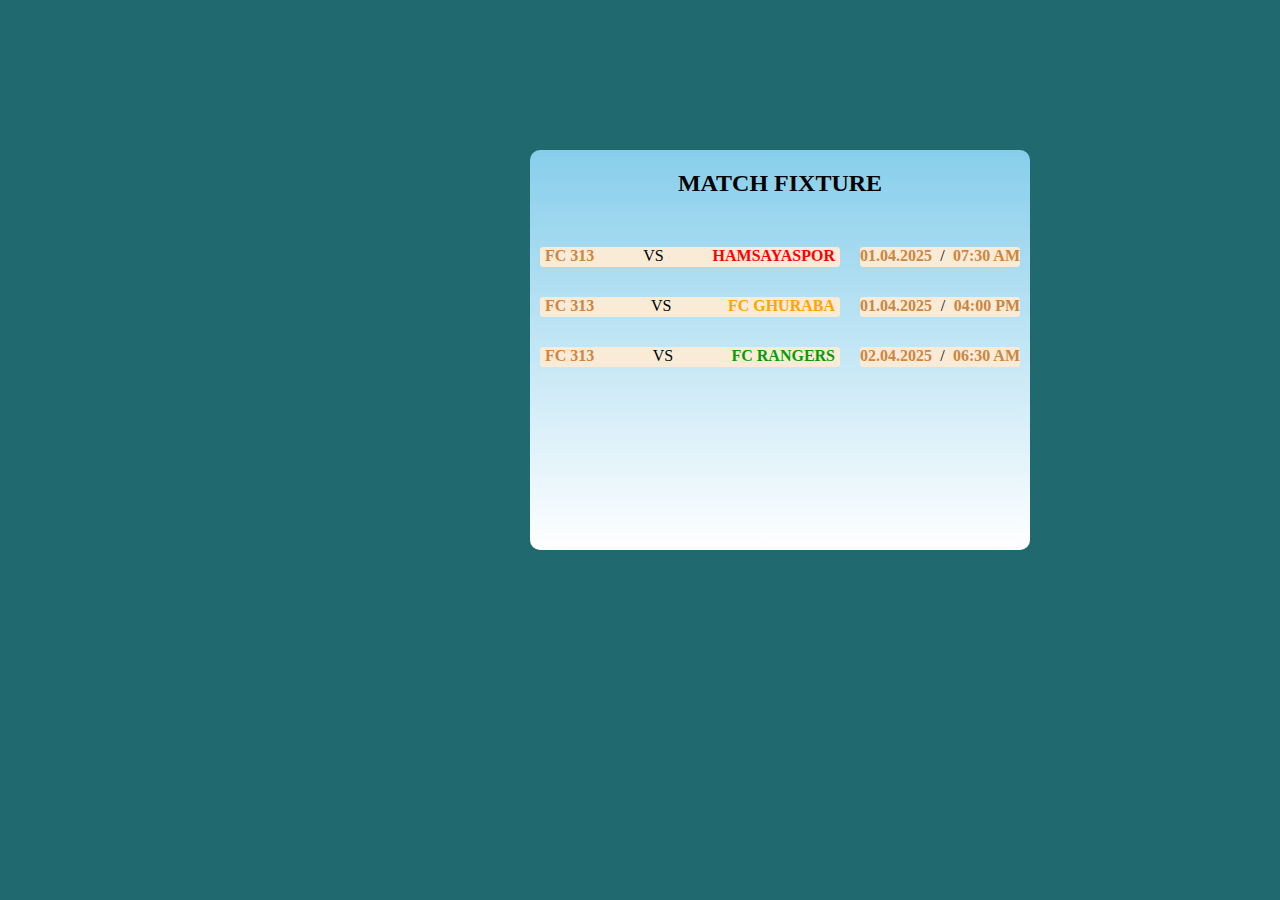
<file: bolta.html>
<html>
    <head>
        <link rel="stylesheet" href="styles.css">
        <title>Match Fixture</title>
    </head>
    <body class="body-10">
        <div class="hello">     
       <h2>MATCH FIXTURE</h2>
      <div class="hello-1"><span class="span-10">FC 313 </span>VS<span class="span-11">HAMSAYASPOR</span></div>

       <div class="hello-1"><span class="span-10">FC 313 </span>VS<span class="span-12">FC GHURABA</span></div>
       <div class="hello-1"><span class="span-10">FC 313 </span>VS<span class="span-13">FC RANGERS</span></div>
       
       <div class="hello-4"><span class="span-14">01.04.2025</span>/<span class="span-14">07:30 AM</span></div>
       <div class="hello-5"><span class="span-14">01.04.2025</span>/<span class="span-14">04:00 PM</span></div>
       <div class="hello-6"><span class="span-14">02.04.2025</span>/<span class="span-14">06:30 AM</span></div>
        </div>
    </body>
</html>
</file>
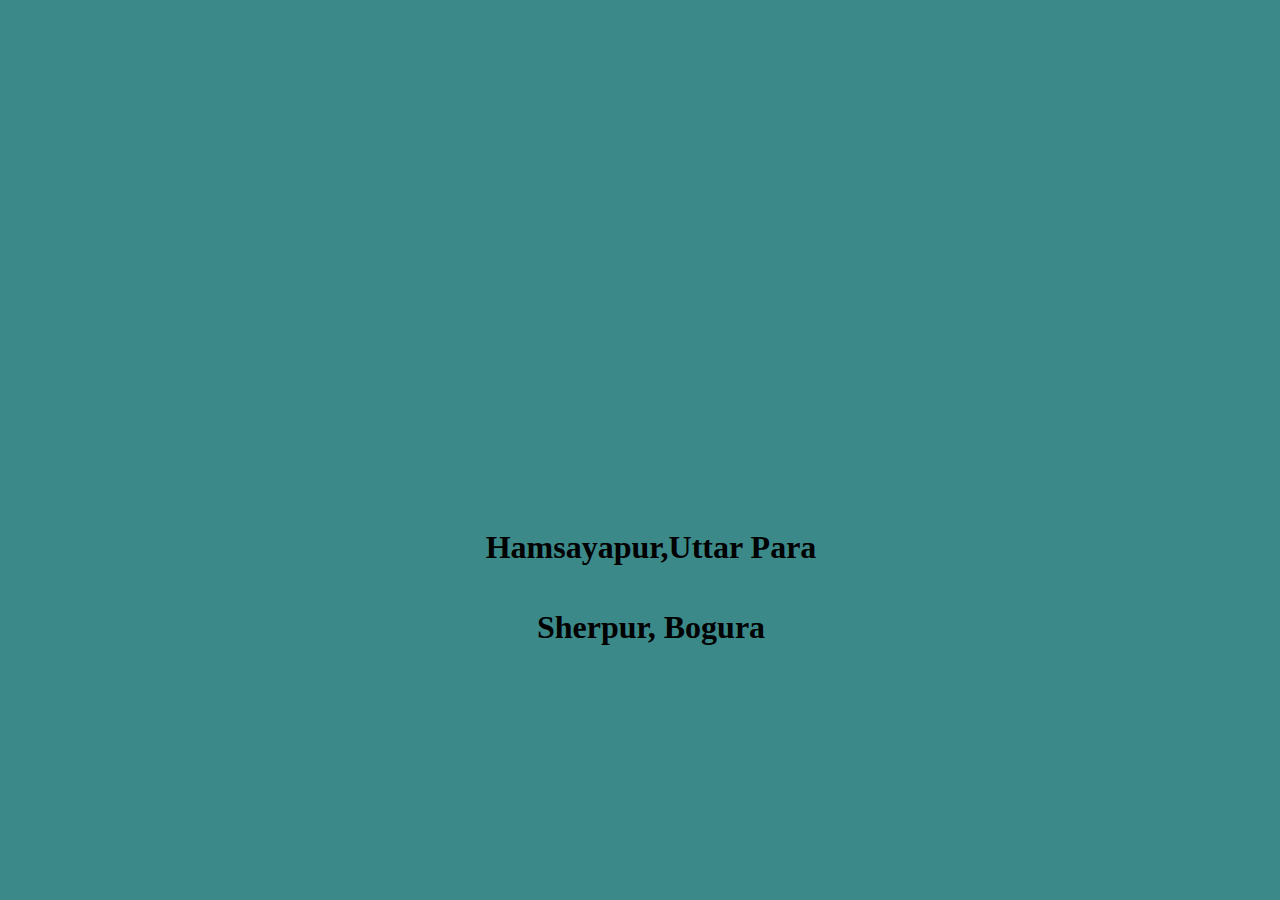
<file: manta.html>
<html>
    <head>
        <link rel="stylesheet" href="styles.css">
    </head>
    <body class="body-3">
        <h1>Hamsayapur,Uttar Para</h1>
        <h1>Sherpur, Bogura</h1>
        
    </body>
</html>
</file>
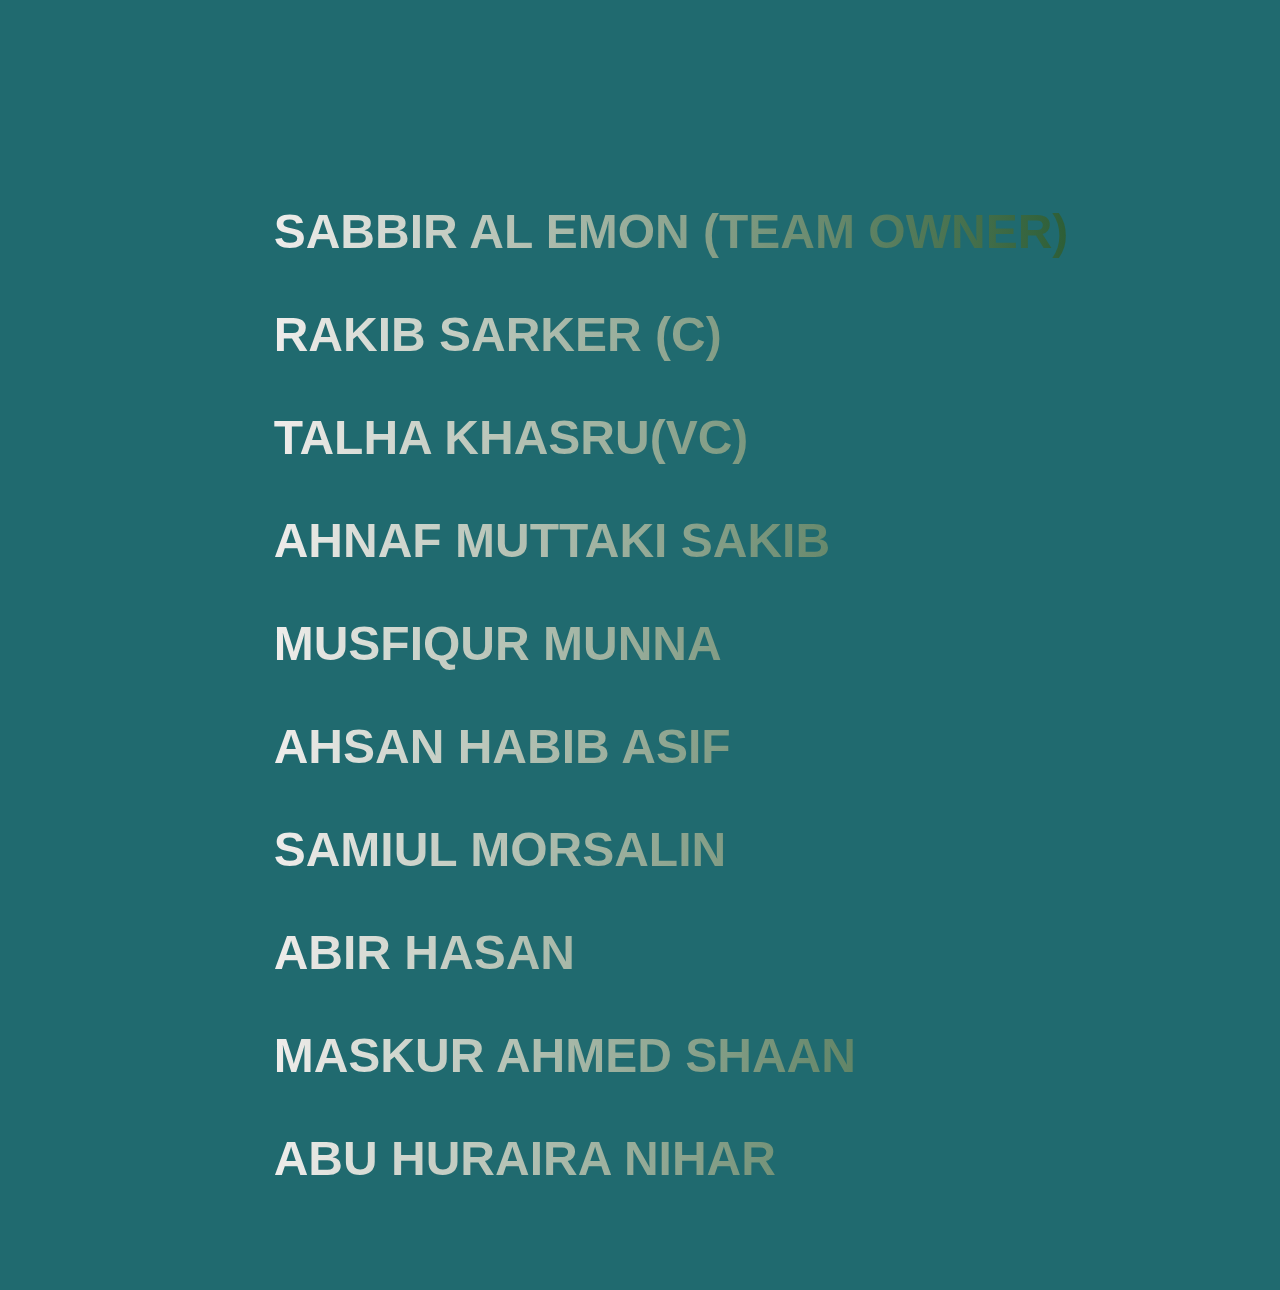
<file: polta.html>
<html>
    <head>
        <link rel="stylesheet" href="styles.css">
        <title>Player List</title>
    </head>
    <body class="body-5">
        <ol>
         <p class="pata-1">SABBIR AL EMON (TEAM OWNER)</p>
         <p class="pata-2"> RAKIB SARKER (C)</p>
         <p class="pata-3">TALHA KHASRU(VC)</p>
         <p class="pata-4">AHNAF MUTTAKI SAKIB</p>
         <p class="pata-5">MUSFIQUR MUNNA</p>
         <p class="pata-6">AHSAN HABIB ASIF</p>
         <p class="pata-7"> SAMIUL MORSALIN</p>
         <p class="pata-8"> ABIR HASAN</p>
         <p class="pata-9">MASKUR AHMED SHAAN</p>
         <p class="pata-10">ABU HURAIRA NIHAR</p>
        </ol >
    </body>
    </html>
</file>
<file: styles.css>
body{
  background-color: rgb(32, 106, 111);
  margin-left: 30px;
}
.header{
  color: red;
  font-weight: bold;
  font-size: 2rem;
}
span{
  color: white;
  font-weight: bold;
}
.navigation{
  color: white;
  display: flex;
 gap: 40px;
  margin-left: 200px;
  margin-top: -20px;
}
.navi-1{
  color: rgb(245, 243, 243);
}
.navi-2{
  color: rgb(245, 243, 243);
}
.navi-3{
  color: rgb(245, 243, 243);
}
.navi-4{
  color: rgb(245, 243, 243);
}
.navi-5{
  color: rgb(245, 243, 243);
}

.lrm-1{
  display: flex;
  flex-direction:column;
  color: white;
  width: 25%;
  margin-top: 100px;
  font-size: 3rem;
  font-weight: bold;
  font-family:'Gill Sans', 'Gill Sans MT', Calibri, 'Trebuchet MS', sans-serif;
}
.spn-1{
  display: flex;
  flex-direction:row;
  color: red;
}
.lrm-2{
  color: white;
  width: 20%;
  font-size:larger;
  background-image:linear-gradient(to right,rgb(182, 208, 16),white);
  background-clip: text;
  color: transparent;
}
.spn-2{
  color: red;
}

.btn-3{
background-color: red;
color: white;
height: 40px;
width: 130px;
}
.btn-4{
  background-color: black;
  color: red;
  height: 40px;
  width: 130px;
  border: none;
  }
  img{
    margin-left: 300px;
    margin-top: -300px;
    height: 260px;
    width: 300px;
  }
  .ball{
    height: 500px;
    width: 500px;
    color: red;
  }

  .body-1{
    background-image: url(https://wallpapercave.com/wp/5DMx8Xb.jpg);
    background-size: cover;
  }
  .img-5{
    height: 150px;
    width: 150px;
    margin-left: 90px;
    margin-top: -252px;
  }
  .kala-1{
    color: rgb(27, 22, 22);
 height: 60px;
 width: 110px;
 display: flex;
 flex-direction: column;
 text-align: center;
 justify-content: center;
 padding: 20px;
 margin-left: 90px;
 margin-top: -102px;
 font-family:cursive;
 background-color: antiquewhite;
  }
  .kala-2{
  width: 150%;
  margin-top: 30px;
  margin-left: -47px;
  }
  .kala-3{
color: red;
    margin-left: -70px;
    margin-top: -10px;
  }
  .kala-4{
    margin-top: -5px;
  }


  .kara-2{
 color: rgb(27, 22, 22);
 height: 60px;
 width: 110px;
 display: flex;
 flex-direction: column;
 text-align: center;
 justify-content: center;
 padding: 20px;
 margin-left: 320px;
 font-family:cursive;
 background-color: antiquewhite;
  }
  .img-2{
    height: 150px;
    width: 150px;
    padding-top: 320px;
    margin-left: 320px;
   
  }
  .mala-1{
    display: flex;
    flex-direction:row;
   margin-top: 30px;
   width: 200%;
   margin-left: -14px;
  }
  .mala-2{
margin-top: -10px;
margin-left: -70px;
color: red;
  }
  .mala-9{
    margin-top: -5px;
  }

  .img-3{
    height: 150px;
    width: 150px;
    padding-top: 50px;
    margin-left: 550px;
  }
  .kara-4{
    color: rgb(27, 22, 22);
 height: 100px;
 width: 110px;
 display: flex;
 flex-direction: column;
 text-align: center;
 justify-content: center;
 padding: 20px;
 margin-left: 550px;
 margin-top: -140px;
 font-family:cursive;
 background-color: antiquewhite;
  }
  .mala-3{
    width: 150%;
    margin-top: 70px;
    margin-left: -52px;
   }
   .mala-10{
    color: red;
    margin-left: -70px;
    margin-top: -10px;
   }
   .mala-4{
    
     margin-top: -5px;
     
   }
  .img-4{
    height: 150px;
    width: 150px;
    margin-left: 780px;
    padding-top: 50px;
    
  }
  .kara-6{
 color: rgb(27, 22, 22);
 height: 100px;
 width: 110px;
 display: flex;
 flex-direction: column;
 text-align: center;
 justify-content: center;
 padding: 20px;
 margin-left: 780px;
 margin-top: -140px;
 font-family:cursive;
 background-color: antiquewhite;
  }
  .mala-5{
    width: 150%;
    margin-left: -29px;
    margin-top: 70px;
  }
  .mala-11{
    color: red;
    margin-left: -70px;
    margin-top: -10px;
  }
  .mala-6{
    margin-top: -5px;
  }
  .img-6{
    height: 150px;
    width: 150px;
    margin-left: 1010px;
    padding-top: 50px;
    
  }
  .kara-8{
 color: rgb(27, 22, 22);
 height: 100px;
 width: 110px;
 display: flex;
 flex-direction: column;
 text-align: center;
 justify-content: center;
 padding: 20px;
 margin-left: 1010px;
 margin-top: -140px;
 font-family:cursive;
 background-color: antiquewhite;
  }
  .mala-7{
    width: 150%;
    margin-left: -43px;
    margin-top: 70px;
  }
  .mala-12{
    color: red;
    margin-left: -70px;
    margin-top: -10px;
  }
  .mala-8{
    margin-top: -5px;
  }
  .img-7{
    height: 150px;
    width: 150px;
    margin-left: 1230px;
    padding-top: 50px;
    
  }
  .kara-10{
 color: rgb(27, 22, 22);
 height: 100px;
 width: 110px;
 display: flex;
 flex-direction: column;
 text-align: center;
 justify-content: center;
 padding: 20px;
 margin-left: 1230px;
 margin-top: -140px;
 font-family:cursive;
 background-color: antiquewhite;
  }
  .mala-44{
    width: 150%;
    margin-left: -43px;
    margin-top: 70px;
  }
  .mala-21{
    color: red;
    margin-left: -70px;
    margin-top: -10px;
  }
  .mala-13{
    margin-top: -5px;
  }
  .img-8{
    height: 150px;
    width: 150px;
    margin-left: 200px;
    padding-top: 370px;
    
  }
  .kara-12{
 color: rgb(27, 22, 22);
 height: 100px;
 width: 110px;
 display: flex;
 flex-direction: column;
 text-align: center;
 justify-content: center;
 padding: 20px;
 margin-left: 200px;
 margin-top: -45px;
 font-family:cursive;
 background-color: antiquewhite;
  }
  .mala-45{
    width: 150%;
    margin-left: -43px;
    margin-top: 70px;
  }
  .mala-46{
    color: red;
    margin-left: -70px;
    margin-top: -10px;
  }
  .mala-47{
    margin-top: -5px;
  }
  .img-9{
    height: 150px;
    width: 150px;
    margin-left: 430px;
    padding-top: 55px;
    
  }
  .kara-14{
 color: rgb(27, 22, 22);
 height: 100px;
 width: 110px;
 display: flex;
 flex-direction: column;
 text-align: center;
 justify-content: center;
 padding: 20px;
 margin-left: 430px;
 margin-top: -140px;
 font-family:cursive;
 background-color: antiquewhite;
  }
  .mala-48{
    width: 150%;
    margin-left: -62px;
    margin-top: 70px;
  }
  .mala-49{
    color: red;
    margin-left: -70px;
    margin-top: -10px;
  }
  .mala-50{
    margin-top: -5px;
  }
  .img-10{
    height: 150px;
    width: 150px;
    margin-left: 660px;
    padding-top: 55px;
    
  }
  .kara-16{
 color: rgb(27, 22, 22);
 height: 100px;
 width: 110px;
 display: flex;
 flex-direction: column;
 text-align: center;
 justify-content: center;
 padding: 20px;
 margin-left: 660px;
 margin-top: -140px;
 font-family:cursive;
 background-color: antiquewhite;
  }
  .mala-51{
    width: 150%;
    margin-left: -29px;
    margin-top: 70px;
  }
  .mala-52{
    color: red;
    margin-left: -70px;
    margin-top: -10px;
  }
  .mala-53{
    margin-top: -5px;
  }
  .img-11{
    height: 150px;
    width: 150px;
    margin-left: 890px;
    padding-top: 55px;
    
  }
  .kara-18{
 color: rgb(27, 22, 22);
 height: 100px;
 width: 110px;
 display: flex;
 flex-direction: column;
 text-align: center;
 justify-content: center;
 padding: 20px;
 margin-left: 890px;
 margin-top: -140px;
 font-family:cursive;
 background-color: antiquewhite;
  }
  .mala-54{
    width: 150%;
    margin-left: -36px;
    margin-top: 70px;
  }
  .mala-55{
    color: red;
    margin-left: -70px;
    margin-top: -10px;
  }
  .mala-56{
    margin-top: -5px;
  }
  

  .body-5{
    background-image: url(https://w0.peakpx.com/wallpaper/282/306/HD-wallpaper-football-footbal-ground.jpg);
    background-size: cover;
    background-repeat: no-repeat;
    display: flex;
    flex-direction: column;
    gap: 30px;
    align-items: center;
    padding-top: 100px;
    font-size: 3rem;
  }
  ol{
    background-image: linear-gradient(to right,rgb(249, 244, 244),rgb(45, 94, 54));
    background-clip: text;
    color: transparent;
    font-weight: bold;
    font-family:'Segoe UI', Tahoma, Geneva, Verdana, sans-serif;
  }
  .body-3{
background-color: rgb(60, 137, 137);
display: flex;
flex-direction: column;
text-align: center;
padding-top: 500px;
  }
  .body-10{
background-image: url("");
background-size: cover;
background-repeat: no-repeat;
  }
  .hello{
    height: 400px;
    width: 500px;
    display: flex;
    flex-direction: column;
    text-align: center;
    background-image: linear-gradient(skyblue,white);
    margin-top: 150px;
    margin-left: 500px;
    border-radius: 10px;
  }
  .hello-1{
    height: 20px;
    width: 300px;
    background-color: antiquewhite;
    margin-left:  10px;
    margin-top: 30px;
    display: flex;
    justify-content: space-between;
    border-radius: 3px;
  }
  .span-10{
    color: peru;
    margin-left: 5px;
  }
  .span-11{
    color:red;
    margin-right: 5px;
  }
  .hello-4{
    height: 20px;
    width: 160px;
    background-color: antiquewhite;
    margin-left:  330px;
    margin-top: -120px;
    display: flex;
    justify-content: space-between;
    border-radius: 3px;
  }
  .hello-5{
    height: 20px;
    width: 160px;
    background-color: antiquewhite;
    margin-left:  330px;
    margin-top: 30px;
    display: flex;
    justify-content: space-between;
    border-radius: 3px;
  }
  .hello-6{
    height: 20px;
    width: 160px;
    background-color: antiquewhite;
    margin-left:  330px;
    margin-top: 30px;
    display: flex;
    justify-content: space-between;
    border-radius: 3px;
  }
  .span-14{
color: peru;
  }
  .span-12{
    color: orange;
    margin-right: 5px;
  }
  .span-13{
    color: rgb(8, 155, 8);
    margin-right: 5px;
  }
</file>
